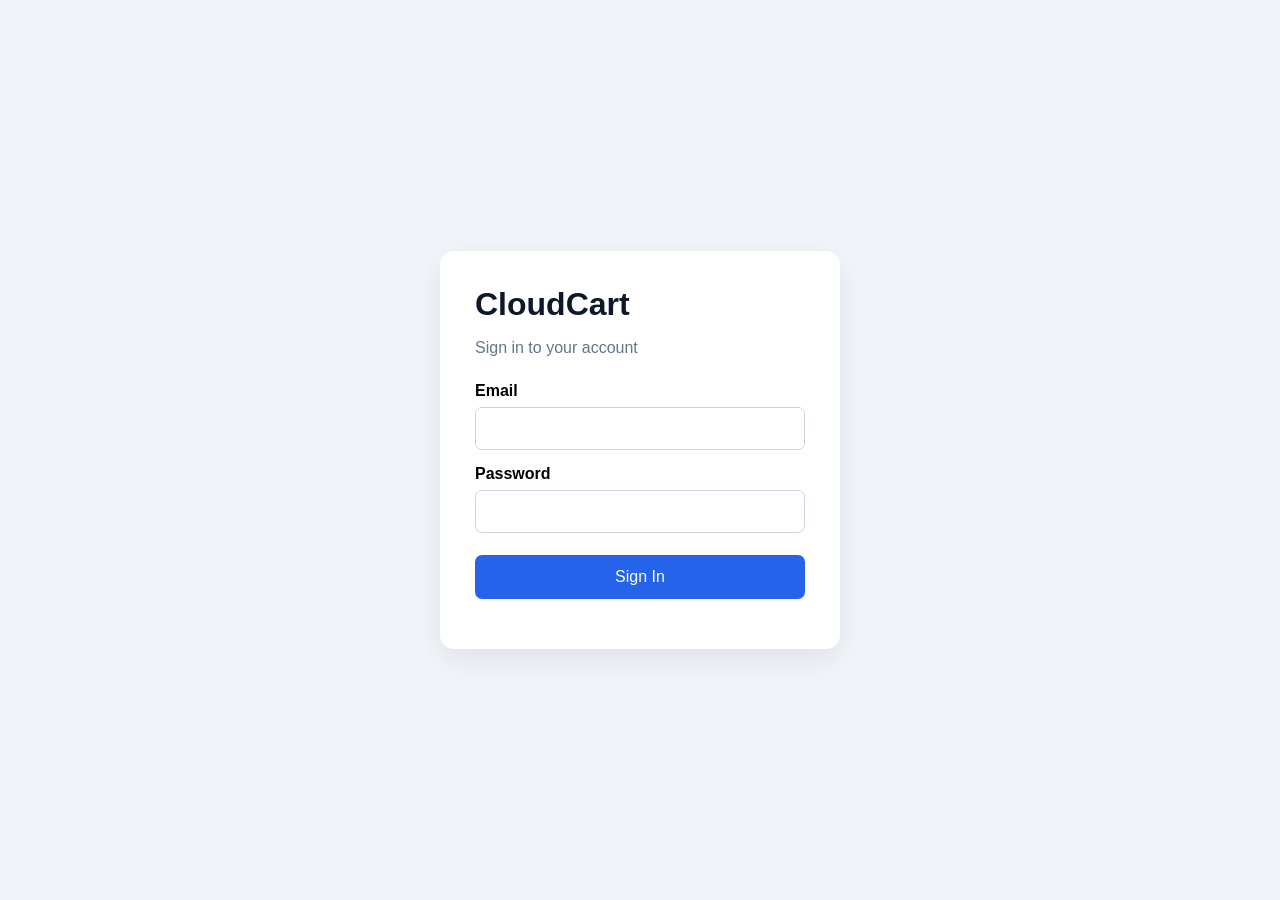
<file: backend/app/templates/login.html>
<!DOCTYPE html>
<html lang="en">
<head>
    <meta charset="UTF-8">
    <meta name="viewport" content="width=device-width, initial-scale=1.0">
    <title>CloudCart | Admin Login</title>
    <style>
        * { box-sizing: border-box; }

        body {
            margin: 0;
            min-height: 100vh;
            display: flex;
            align-items: center;
            justify-content: center;
            background: #f1f5f9;
            font-family: Arial, sans-serif;
        }

        .login-card {
            width: 100%;
            max-width: 400px;
            padding: 35px;
            background: white;
            border-radius: 14px;
            box-shadow: 0 10px 30px rgba(0,0,0,.08);
        }

        h1 { margin: 0 0 8px; color: #0f172a; }
        p { color: #64748b; margin-bottom: 25px; }

        label {
            display: block;
            margin: 15px 0 7px;
            font-weight: 600;
        }

        input {
            width: 100%;
            padding: 12px;
            border: 1px solid #cbd5e1;
            border-radius: 7px;
            font-size: 15px;
        }

        button {
            width: 100%;
            margin-top: 22px;
            padding: 13px;
            background: #2563eb;
            color: white;
            border: 0;
            border-radius: 7px;
            font-size: 16px;
            cursor: pointer;
        }

        #message { color: #dc2626; margin-top: 15px; }
    </style>
</head>
<body>
    <div class="login-card">
        <h1>CloudCart</h1>
        <p>Sign in to your account</p>

        <form id="loginForm">
            <label for="email">Email</label>
            <input type="email" id="email" required>

            <label for="password">Password</label>
            <input type="password" id="password" required>

            <button type="submit">Sign In</button>
            <div id="message"></div>
        </form>
    </div>

    <script>
        document.getElementById("loginForm").addEventListener("submit", async (event) => {
            event.preventDefault();

            const message = document.getElementById("message");
            message.textContent = "Signing in...";

            try {
                const response = await fetch("/api/auth/login", {
                    method: "POST",
                    headers: { "Content-Type": "application/json" },
                    credentials: "same-origin",
                    body: JSON.stringify({
                        email: document.getElementById("email").value,
                        password: document.getElementById("password").value
                    })
                });

                const data = await response.json();

                if (!response.ok) {
                    message.textContent = data.error || "Login failed";
                    return;
                }

                if (data.user.role !== "admin") {
                    message.textContent = "Admin access required";
                    return;
                }

                window.location.href = "/admin";
            } catch (error) {
                message.textContent = "Unable to connect to server";
            }
        });
    </script>
</body>
</html>
</file>
